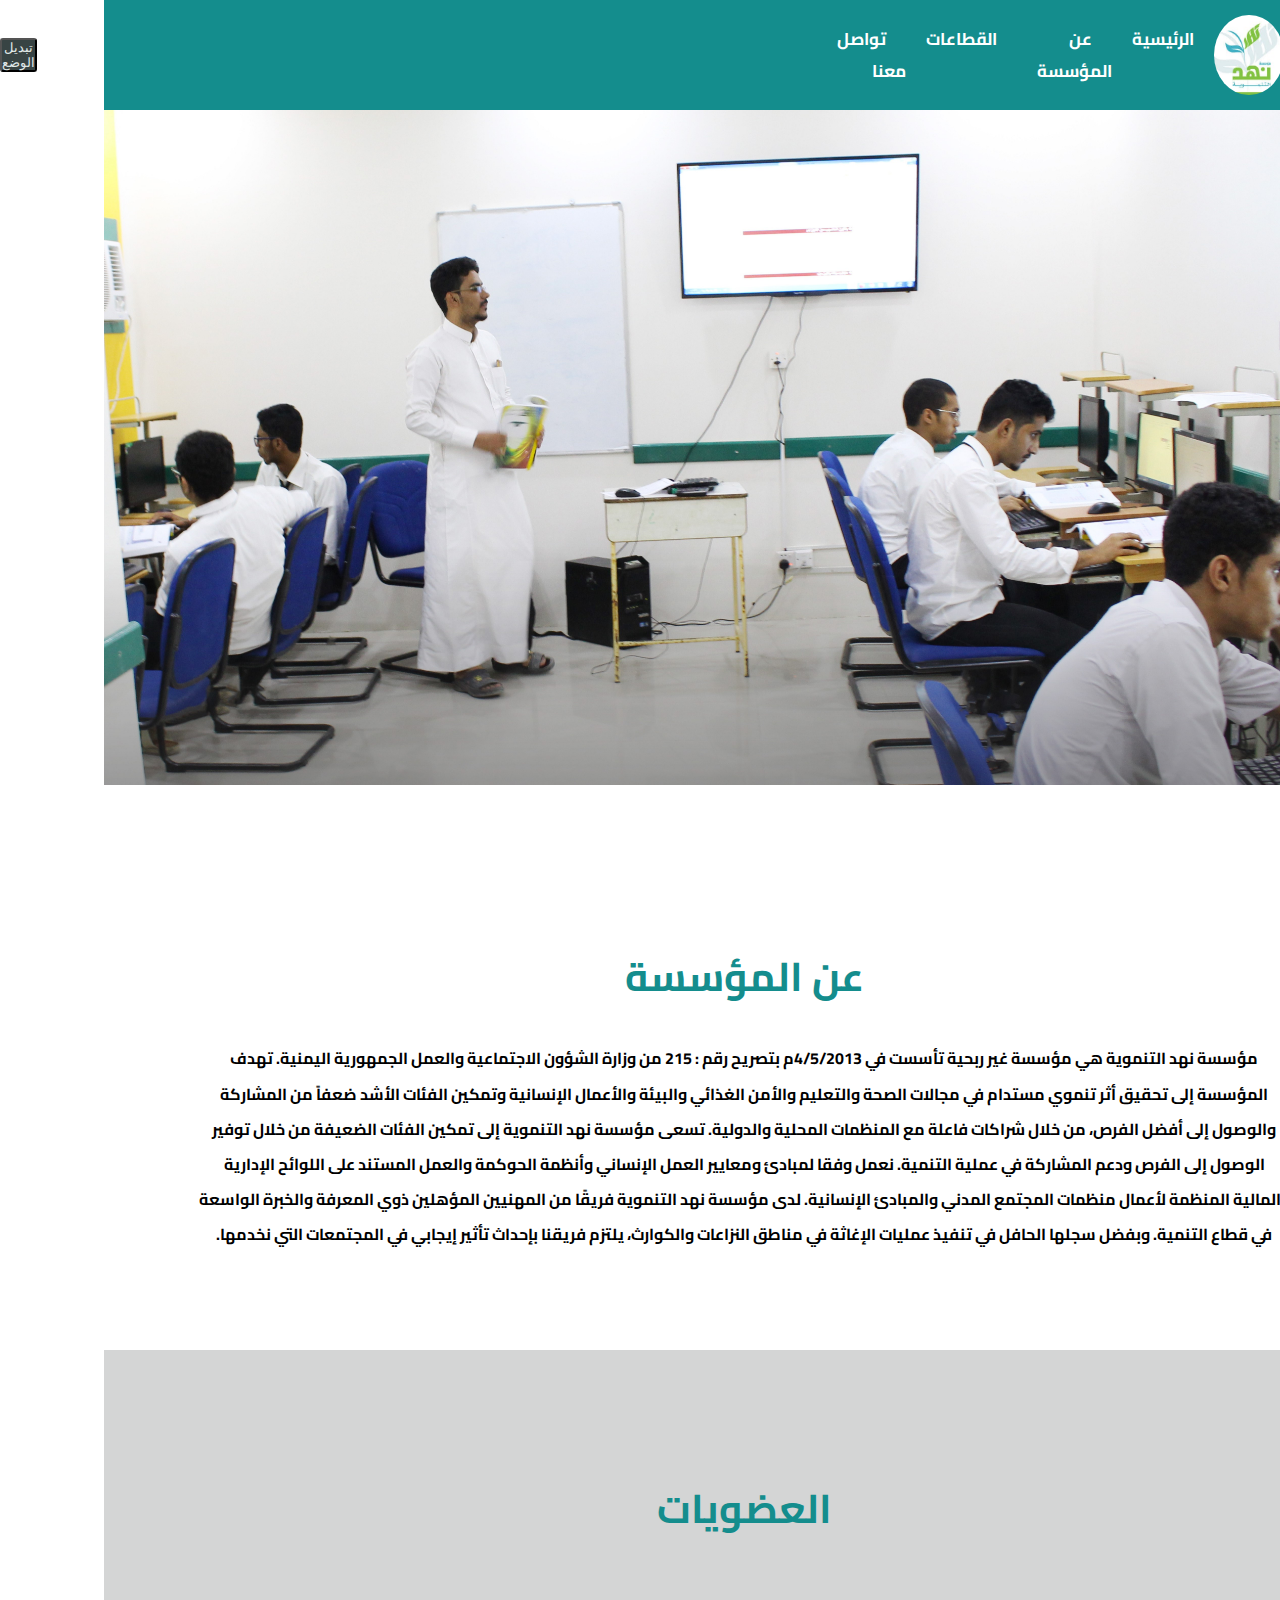
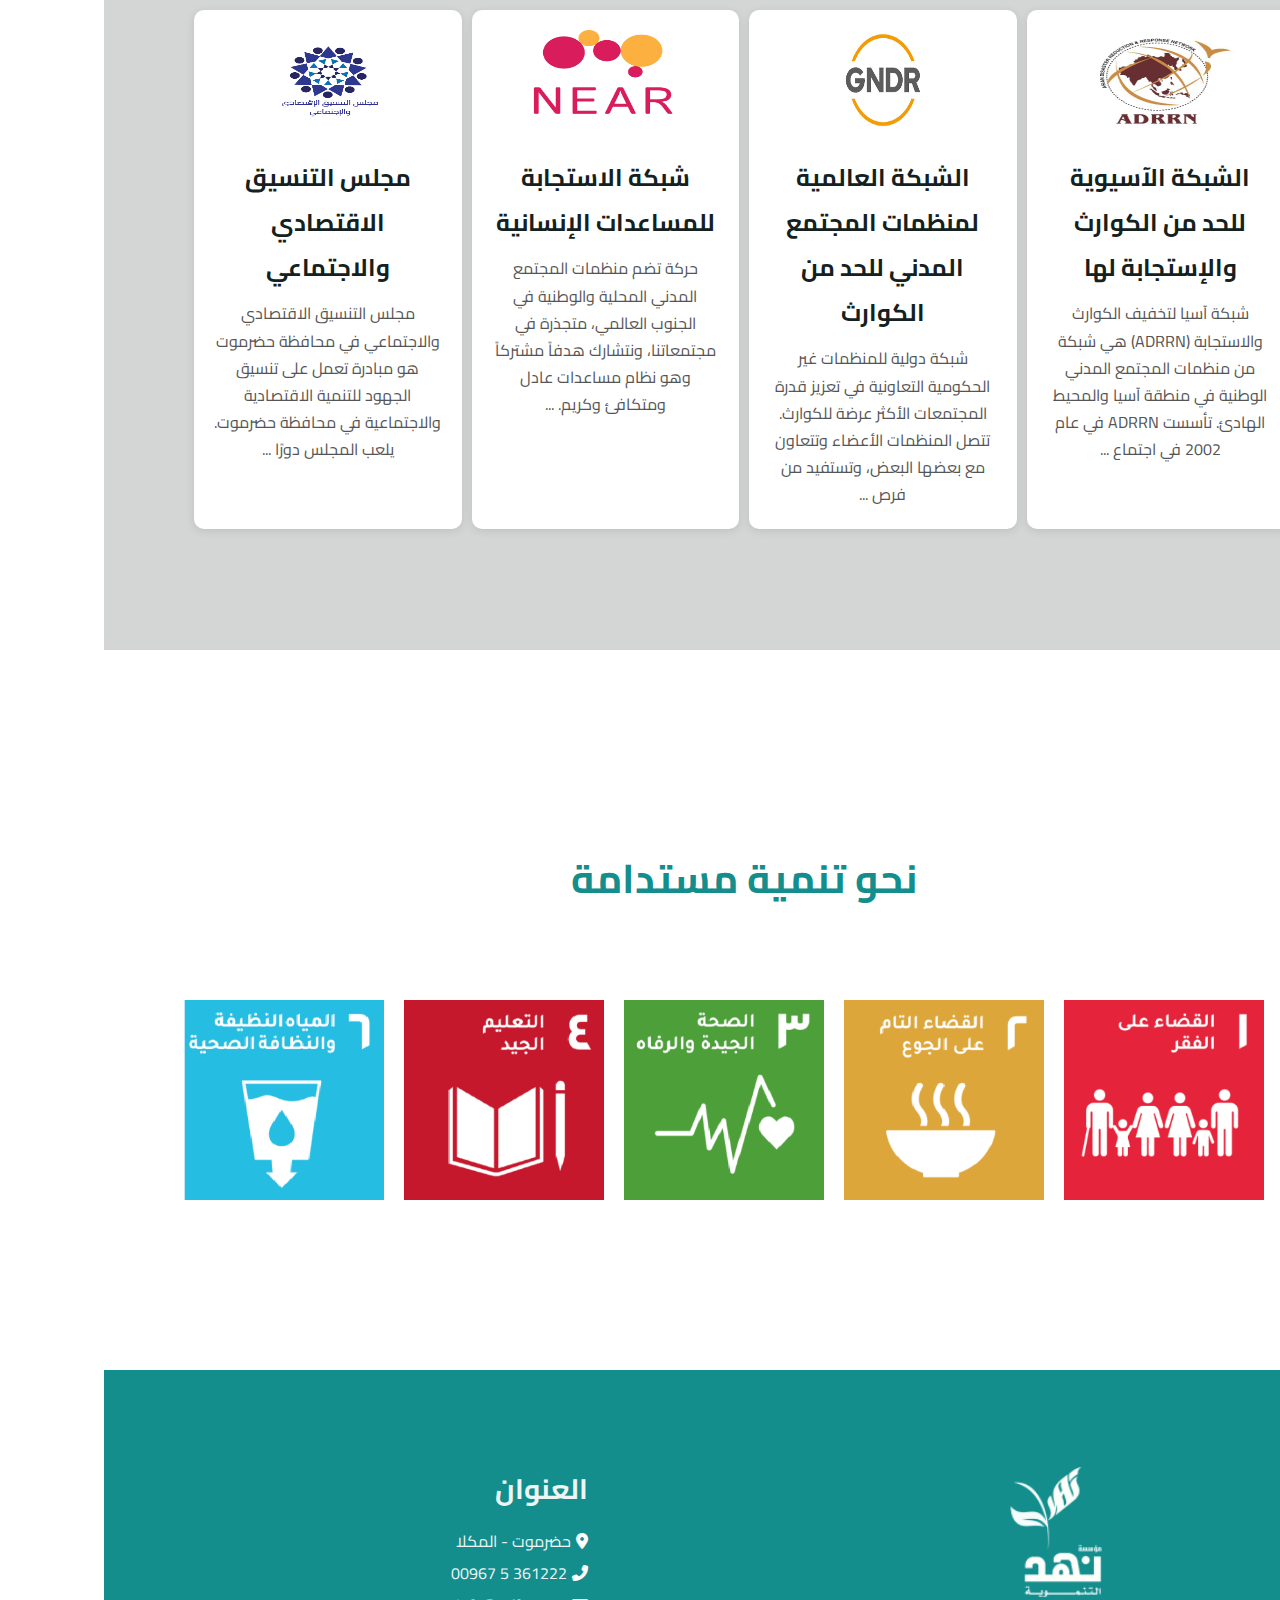
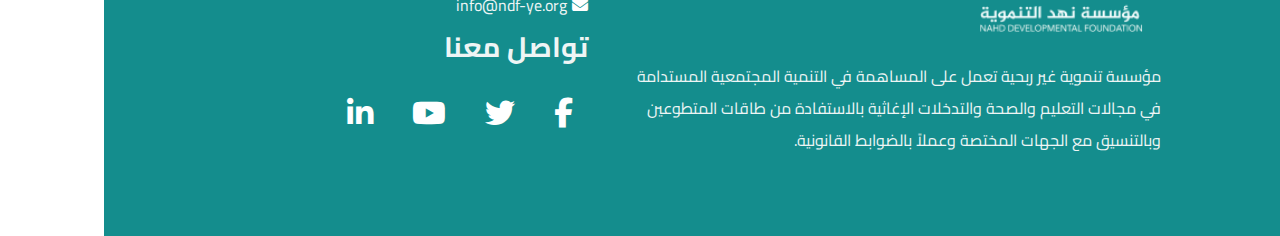
<file: index.html>
<html >
<head>
    <meta charset="UTF-8">
    <meta thhp-equiv="X-UA-Compatible" content="IE=edge,chrome=1">
    <meta name="viewport" content="width=device-width, initial-scale=1.0">
    <title>مؤسسة نهد للتنمية </title>
    <!--Style Link-->
    <link rel="stylesheet" href="style.css">
    <link rel="stylesheet" href="https://cdnjs.cloudflare.com/ajax/libs/font-awesome/6.7.2/css/all.min.css" integrity="sha512-Evv84Mr4kqVGRNSgIGL/F/aIDqQb7xQ2vcrdIwxfjThSH8CSR7PBEakCr51Ck+w+/U6swU2Im1vVX0SVk9ABhg==" crossorigin="anonymous" referrerpolicy="no-referrer" />
    <link rel="preconnect" href="https://fonts.googleapis.com">
<link rel="preconnect" href="https://fonts.gstatic.com" crossorigin>
<link href="https://fonts.googleapis.com/css2?family=Cairo:wght@200..1000&display=swap" rel="stylesheet">

</head>
<body dir="rtl" class="light">
    <!--Header Started-->
    <header>
        <div id="navbar">
            <img src="img/logo.jpg" alt="Nahad-Development">
            <nav>
                <ul>
                    <li><a href="index.html">الرئيسية </a></li>
                    <li><a href="about.html">عن المؤسسة </a></li>
           <li>
            <a href="sections.html">القطاعات</a></li>
                             <li><a href="#contact">تواصل معنا</a></li>
                </ul>
            </nav>
            <button id="toggle-button">تبديل الوضع</button>
        </div>
        <div class="content">
        </div>
    </header>
    <!--Header End-->
<main>
    <!--About Start-->
    <section id="about">
        <div class="container">
            <div class="title">
                <h2>عن المؤسسة </h2>
                <p>مؤسسة نهد التنموية هي مؤسسة غير ربحية تأسست في 4/5/2013م بتصريح رقم : 215 من وزارة الشؤون الاجتماعية والعمل الجمهورية اليمنية.

تهدف المؤسسة إلى تحقيق أثر تنموي مستدام في مجالات الصحة والتعليم والأمن الغذائي والبيئة والأعمال الإنسانية وتمكين الفئات الأشد ضعفاً من المشاركة والوصول إلى أفضل الفرص، من خلال شراكات فاعلة مع المنظمات المحلية والدولية.

تسعى مؤسسة نهد التنموية إلى تمكين الفئات الضعيفة من خلال توفير الوصول إلى الفرص ودعم المشاركة في عملية التنمية. نعمل وفقا لمبادئ ومعايير العمل الإنساني وأنظمة الحوكمة والعمل المستند على اللوائح الإدارية والمالية المنظمة لأعمال منظمات المجتمع المدني والمبادئ الإنسانية.

لدى مؤسسة نهد التنموية فريقًا من المهنيين المؤهلين ذوي المعرفة والخبرة الواسعة في قطاع التنمية. وبفضل سجلها الحافل في تنفيذ عمليات الإغاثة في مناطق النزاعات والكوارث، يلتزم فريقنا بإحداث تأثير إيجابي في المجتمعات التي نخدمها.</p>
                 </div>
        
        </div>

    </section>
        <!--About End-->
        <!--memberships start-->
<section id="memberships">
    <div class="container">
        <div class="title">
            <h2>العضويات</h2>
        </div>
        <div class="cards">
        <div class="card">
        <img src="img/ADRRN.jpg" alt="شعار ADDRN" onmouseenter="moveImage(this)" 
             onmouseleave="resetImage(this)">
        <h3>الشبكة الآسيوية للحد من الكوارث والإستجابة لها</h3>
        <p>شبكة آسيا لتخفيف الكوارث والاستجابة (ADRRN) هي شبكة من منظمات 
            المجتمع المدني 
            الوطنية في منطقة آسيا والمحيط الهادئ. تأسست ADRRN 
            في عام 2002 في اجتماع ...</p>
    </div>
     <div class="card">
        <img src="img/GNDR.png" alt="شعار GNDA" 
        onmouseenter="moveImage(this)" 
             onmouseleave="resetImage(this)">
        <h3>الشبكة العالمية لمنظمات المجتمع المدني للحد من الكوارث</h3>
        <p>شبكة دولية للمنظمات غير الحكومية التعاونية
             في تعزيز قدرة المجتمعات الأكثر عرضة للكوارث. تتصل المنظمات الأعضاء وتتعاون مع بعضها البعض، وتستفيد من فرص ...</p>
    </div>
     <div class="card">
        <img src="img/NEAR.png" alt="شعار NEAR"
        onmouseenter="moveImage(this)" 
             onmouseleave="resetImage(this)">
        <h3>شبكة الاستجابة للمساعدات الإنسانية</h3>
        <p>حركة تضم منظمات المجتمع المدني المحلية والوطنية
             في الجنوب العالمي، متجذرة في مجتمعاتنا، ونتشارك هدفاً مشتركاً وهو نظام مساعدات عادل ومتكافئ وكريم. ...</p>
    </div>
     <div class="card">
        <img src="img/MI.png" alt="شعار المجلس الإقتصادي "
        onmouseenter="moveImage(this)" 
             onmouseleave="resetImage(this)">
        <h3>مجلس التنسيق الاقتصادي والاجتماعي</h3>
        <p>مجلس التنسيق الاقتصادي والاجتماعي في محافظة حضرموت هو
             مبادرة تعمل على تنسيق الجهود للتنمية الاقتصادية والاجتماعية في محافظة حضرموت. يلعب المجلس دورًا ...</p>
    </div>

    </div>
    </div>
</section>

        <!--memberships End-->
<!-- Development start-->
 <section id="development">
    <div class="container">
        <div class="title">
            <h2>نحو تنمية مستدامة </h2>
            </div>
            <div class="images">
 <div class="image">
    <img src="img/faqr.png">
 </div>
 <div class="image">
    <img src="img/gooa.png">
 </div>
 <div class="image">
    <img src="img/seha.png">
 </div>
 <div class="image">
    <img src="img/taaleem.png">
 </div>
 <div class="image">
    <img src="img/meyah.png">
 </div>
</div>
</div>
 </section>
 <!-- Development End-->
<!-- Contact start-->
 <section id="contact">
    <div class="container">
        <div class="contact-content">
            <div class="contact-info">
                
                    <img src="img/logowithoutbg.png">
                    <p>مؤسسة تنموية غير ربحية تعمل على المساهمة في التنمية 
                        المجتمعية المستدامة في مجالات التعليم والصحة والتدخلات الإغاثية بالاستفادة من طاقات المتطوعين وبالتنسيق مع الجهات المختصة وعملاً بالضوابط القانونية.
</p>
                    
</p>
                </div>
                <div>
                    <h3>العنوان</h3>
                    <p><i class="fa-solid fa-location-dot"></i>حضرموت - المكلا </p>
                    <p><i class="fa-solid fa-phone-flip"></i>361222 5 00967</p>
                    <p><i class="fa-solid fa-envelope"></i>info@ndf-ye.org
                    <h3>تواصل معنا</h3>
                    <a href="#"><i class="fa-brands fa-facebook-f"></i></a>
                    <a href="#"><i class="fa-brands fa-twitter"></i></a>
                    <a href="#"><i class="fa-brands fa-youtube"></i></a>
                    <a href="#"><i class="fa-brands fa-linkedin-in"></i></a>


                </div>
            </div>
        </div>
    
 </section>
 <!-- Contact End-->

</main>
<script src="main.js">
</script>
</body>
</html>
</file>
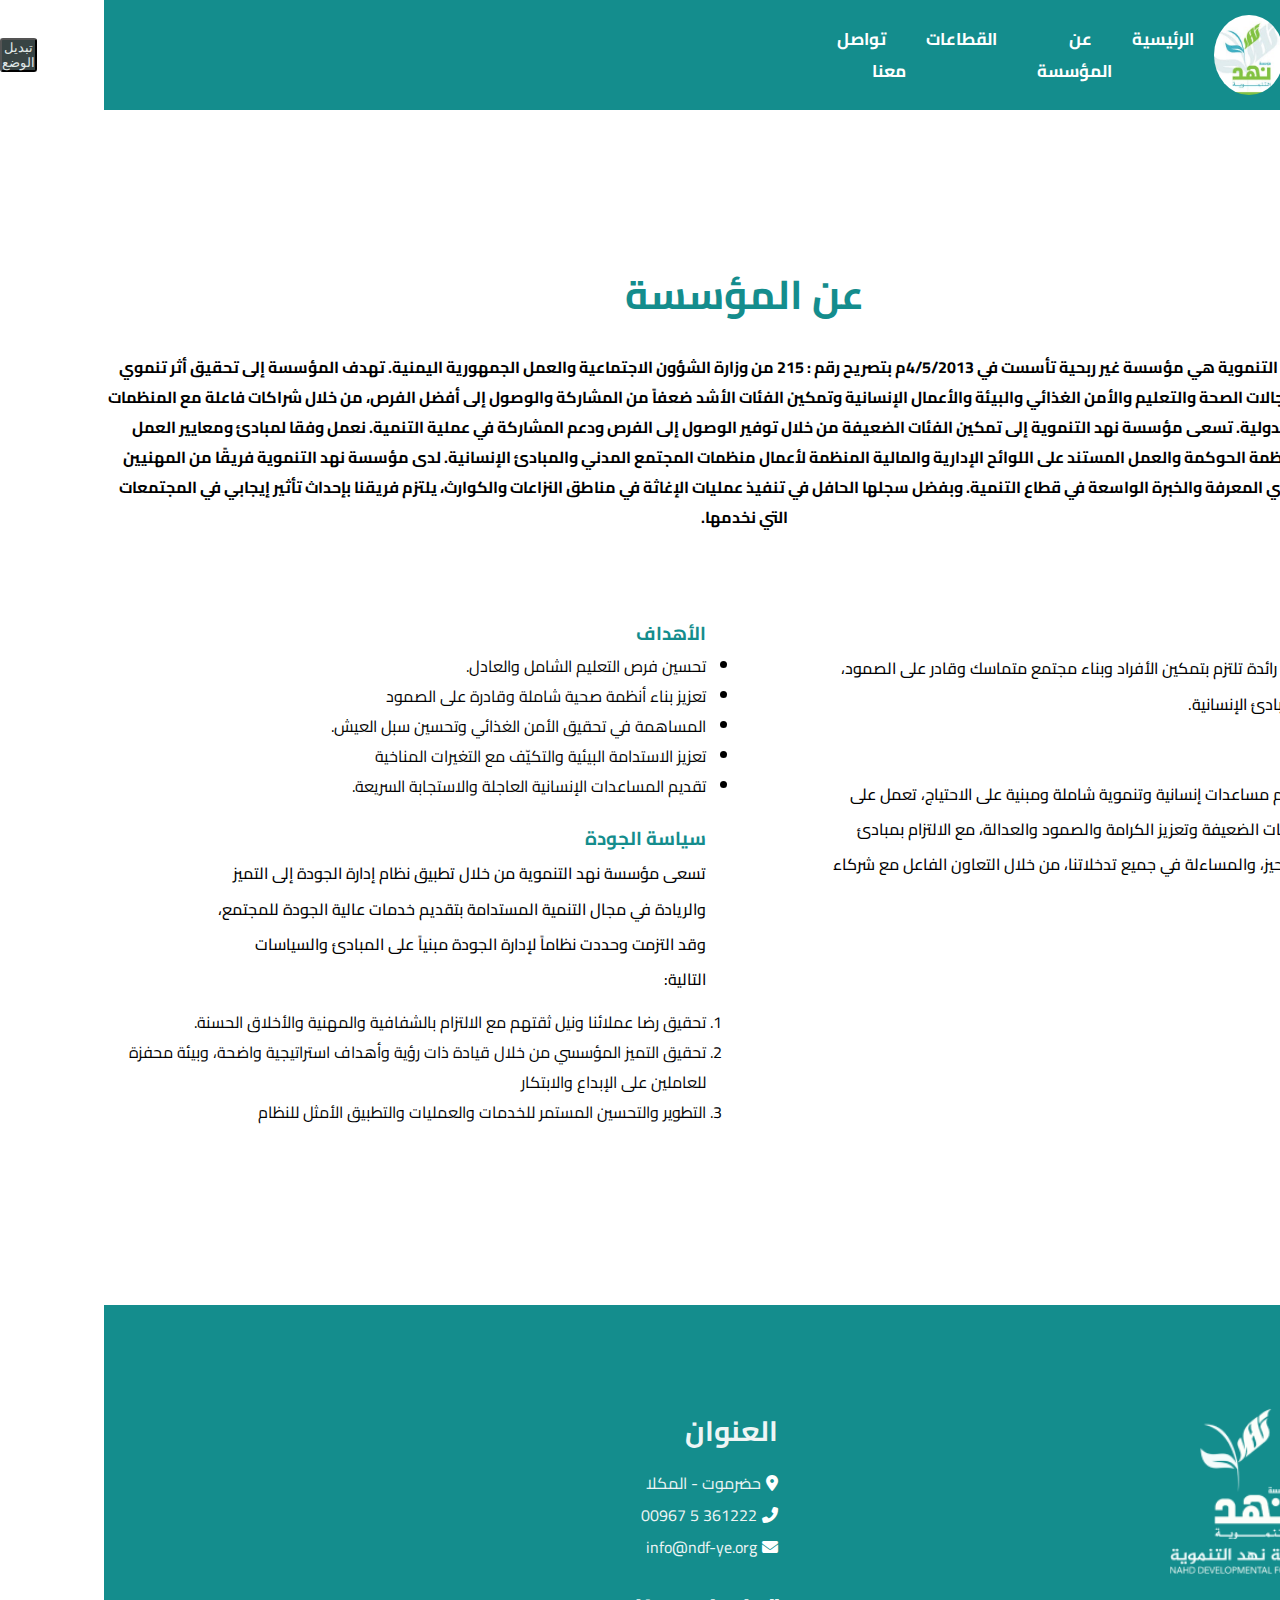
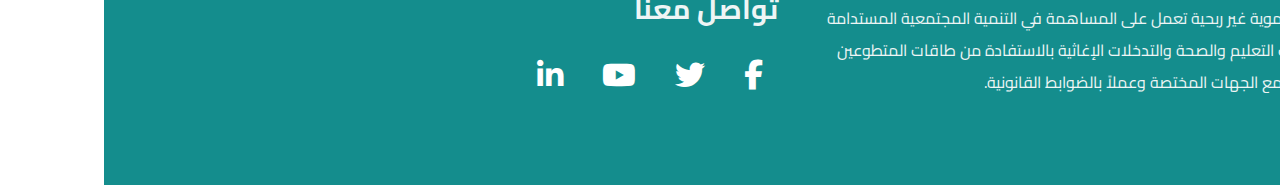
<file: about.html>
<html >
<head>
    <meta charset="UTF-8">
    <meta name="viewport" content="width=device-width, initial-scale=1.0">
    <title>عن المؤسسة  </title>
    <!--Style Link-->
    <link rel="stylesheet" href="about.css">
    <link rel="stylesheet" href="https://cdnjs.cloudflare.com/ajax/libs/font-awesome/6.7.2/css/all.min.css" integrity="sha512-Evv84Mr4kqVGRNSgIGL/F/aIDqQb7xQ2vcrdIwxfjThSH8CSR7PBEakCr51Ck+w+/U6swU2Im1vVX0SVk9ABhg==" crossorigin="anonymous" referrerpolicy="no-referrer" />
<link rel="preconnect" href="https://fonts.googleapis.com">
<link rel="preconnect" href="https://fonts.gstatic.com" crossorigin>
<link href="https://fonts.googleapis.com/css2?family=Cairo:wght@200..1000&display=swap" rel="stylesheet">
</head>
<body dir="rtl" class="light">
    <!--Header Started-->
    <header>
        <div id="navbar">
            <img src="img/logo.jpg" alt="Nahad-Development">
            <nav>
                <ul>
                    <li><a href="index.html">الرئيسية </a></li>
                    <li><a href="about.html">عن المؤسسة </a></li>
                    <li><a href="sections.html">القطاعات </a></li>
                    <li><a href="#contact">تواصل معنا</a></li>
                </ul>
            </nav>
                        <button id="toggle-button">تبديل الوضع</button>

        </div>
    </header>
    <main>
    <!--About Start-->
    <section id="about">
        <div class="container">
            <div class="title">
                <h2>عن المؤسسة </h2>
                <p>مؤسسة نهد التنموية هي مؤسسة غير ربحية تأسست في 4/5/2013م بتصريح رقم : 215 من وزارة الشؤون الاجتماعية والعمل الجمهورية اليمنية.

تهدف المؤسسة إلى تحقيق أثر تنموي مستدام في مجالات الصحة والتعليم والأمن الغذائي والبيئة والأعمال الإنسانية وتمكين الفئات الأشد ضعفاً من المشاركة والوصول إلى أفضل الفرص، من خلال شراكات فاعلة مع المنظمات المحلية والدولية.

تسعى مؤسسة نهد التنموية إلى تمكين الفئات الضعيفة من خلال توفير الوصول إلى الفرص ودعم المشاركة في عملية التنمية. نعمل وفقا لمبادئ ومعايير العمل الإنساني وأنظمة الحوكمة والعمل المستند على اللوائح الإدارية والمالية المنظمة لأعمال منظمات المجتمع المدني والمبادئ الإنسانية.

لدى مؤسسة نهد التنموية فريقًا من المهنيين المؤهلين ذوي المعرفة والخبرة الواسعة في قطاع التنمية. وبفضل سجلها الحافل في تنفيذ عمليات الإغاثة في مناطق النزاعات والكوارث، يلتزم فريقنا بإحداث تأثير إيجابي في المجتمعات التي نخدمها.</p>
                 </div>
        <div class="about-content">
            <div>
            <h3> الرؤية </h3>  
         <p>مؤسسة تنموية رائدة تلتزم بتمكين الأفراد وبناء مجتمع متماسك وقادر على الصمود، مسترشدين بالمبادئ الإنسانية.</p>
<h3>الرسالة</h3>
<p>نسعى الى تقديم مساعدات إنسانية وتنموية شاملة ومبنية على الاحتياج، تعمل على تمكين المجتمعات الضعيفة وتعزيز الكرامة والصمود والعدالة، مع الالتزام بمبادئ الحياد، وعدم التحيز، والمساءلة في جميع تدخلاتنا، من خلال التعاون الفاعل مع شركاء التنمية</p>
<h3>القيم </h3>
<ul>
    <li>الإنسانية </li>
    <li>عدم التحيز </li>
    <li>الحياد  </li>
    <li>الإستقلالية</li>
    <li>المساءلة </li>
    <li>المشاركة </li>
    <li>النزاهة</li>
</ul>
</div>
<div class="left">
<h3>الأهداف</h3>
<ul>
    <li>تحسين فرص التعليم الشامل والعادل.</li>
    <li>تعزيز بناء أنظمة صحية شاملة وقادرة على الصمود</li>
    <li>المساهمة في تحقيق الأمن الغذائي وتحسين سبل العيش.</li>
    <li>تعزيز الاستدامة البيئية والتكيّف مع التغيرات المناخية</li>
    <li>تقديم المساعدات الإنسانية العاجلة والاستجابة السريعة.</li>
</ul>
<h3>سياسة الجودة</h3>
<p>تسعى مؤسسة نهد التنموية من خلال تطبيق نظام إدارة الجودة إلى التميز والريادة في مجال التنمية المستدامة بتقديم خدمات عالية الجودة للمجتمع، وقد التزمت وحددت نظاماً لإدارة الجودة مبنياً على المبادئ والسياسات التالية:</p>
<ol>
    <li>تحقيق رضا عملائنا ونيل ثقتهم مع الالتزام بالشفافية والمهنية والأخلاق الحسنة.</li>
    <li>تحقيق التميز المؤسسي من خلال قيادة ذات رؤية وأهداف استراتيجية واضحة، وبيئة محفزة للعاملين على الإبداع والابتكار</li>
    <li>التطوير والتحسين المستمر للخدمات والعمليات والتطبيق الأمثل للنظام</li>
</ol>
</div>
        </div>
        
        </div>

    </section>
        <!--About End-->
    <!-- Contact start-->
 <section id="contact">
    <div class="container">
        <div class="contact-content">
            <div class="contact-info">
                
                    <img src="img/logowithoutbg.png">
                    <p>مؤسسة تنموية غير ربحية تعمل على المساهمة في التنمية 
                        المجتمعية المستدامة في مجالات التعليم والصحة والتدخلات الإغاثية بالاستفادة من طاقات المتطوعين وبالتنسيق مع الجهات المختصة وعملاً بالضوابط القانونية.
</p>
                    
</p>
                </div>
                <div>
                    <h3>العنوان</h3>
                    <p><i class="fa-solid fa-location-dot"></i>حضرموت - المكلا </p>
                    <p><i class="fa-solid fa-phone-flip"></i>361222 5 00967</p>
                    <p><i class="fa-solid fa-envelope"></i>info@ndf-ye.org
                    <h3>تواصل معنا</h3>
                    <a href="#"><i class="fa-brands fa-facebook-f"></i></a>
                    <a href="#"><i class="fa-brands fa-twitter"></i></a>
                    <a href="#"><i class="fa-brands fa-youtube"></i></a>
                    <a href="#"><i class="fa-brands fa-linkedin-in"></i></a>


                </div>
            </div>
        </div>
    
 </section>

        </main>
        <script src="main.js">

</script>
        </body>
        </html>
</file>
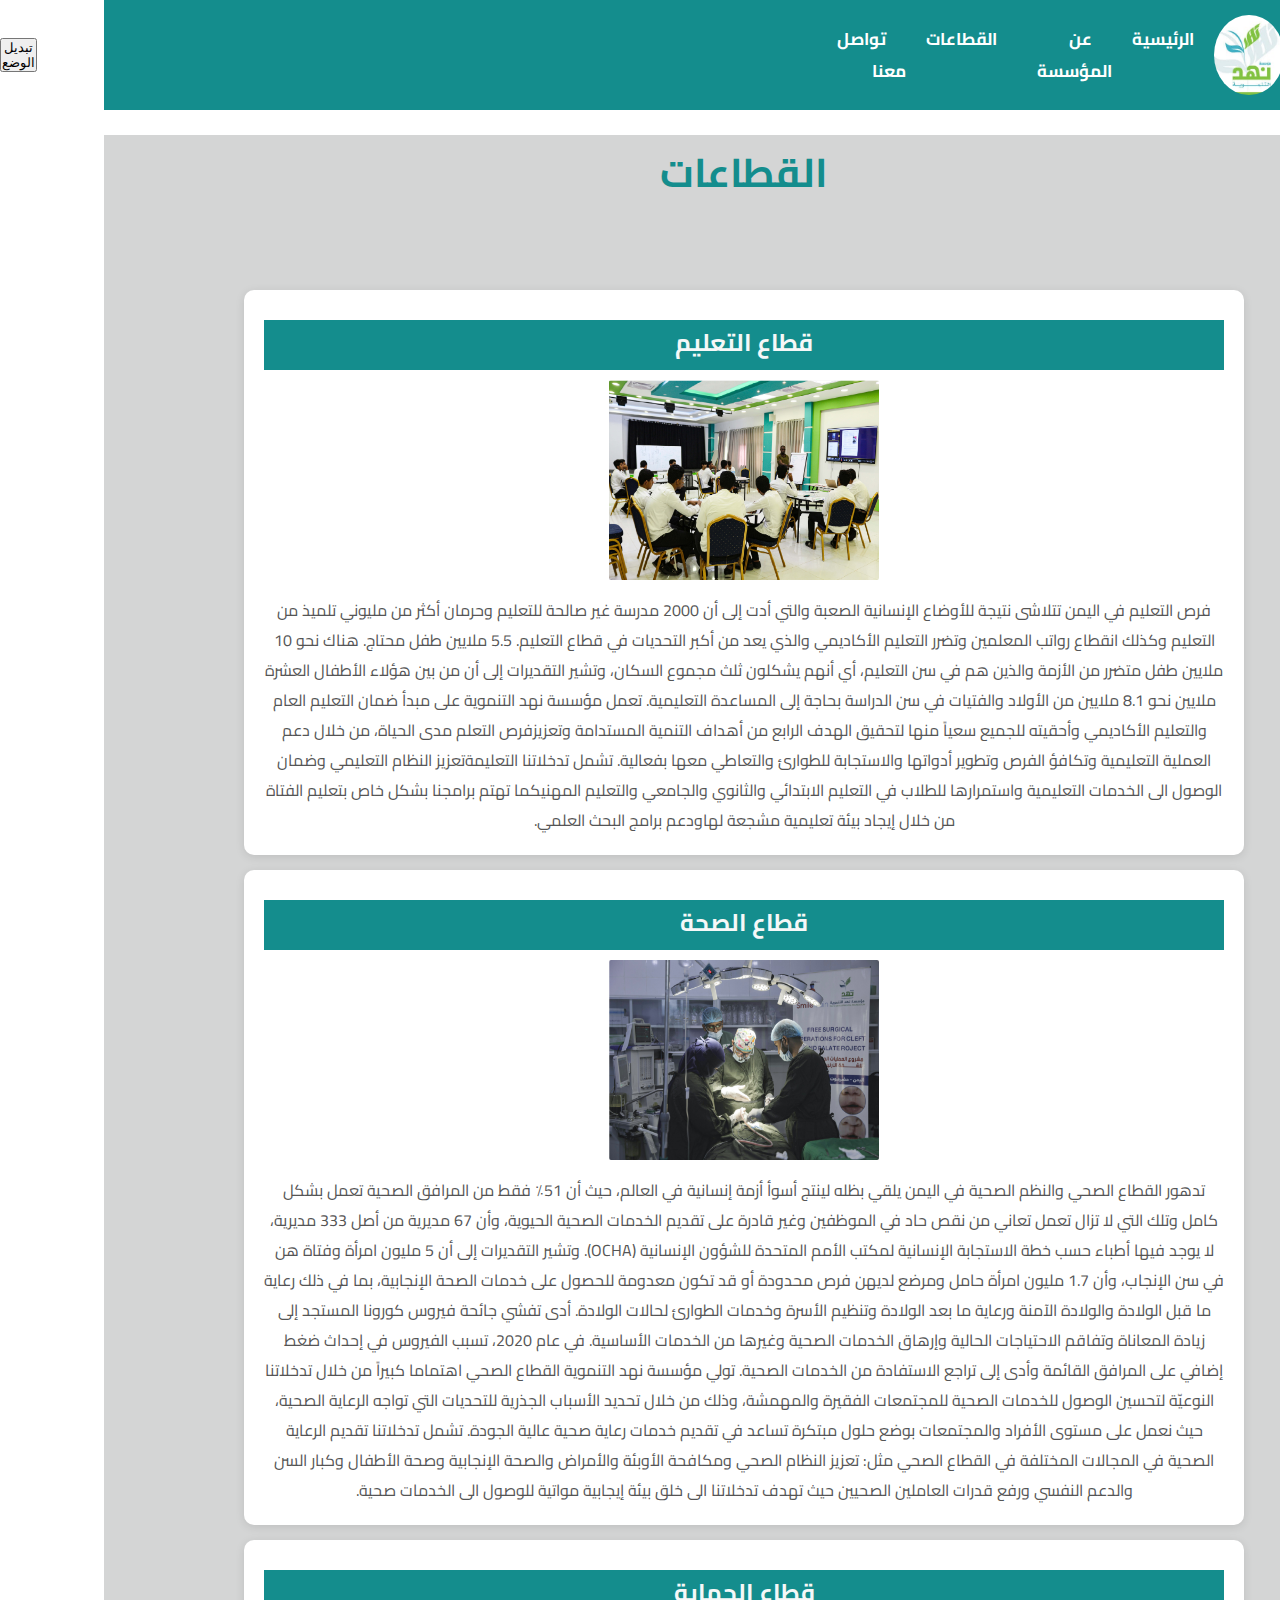
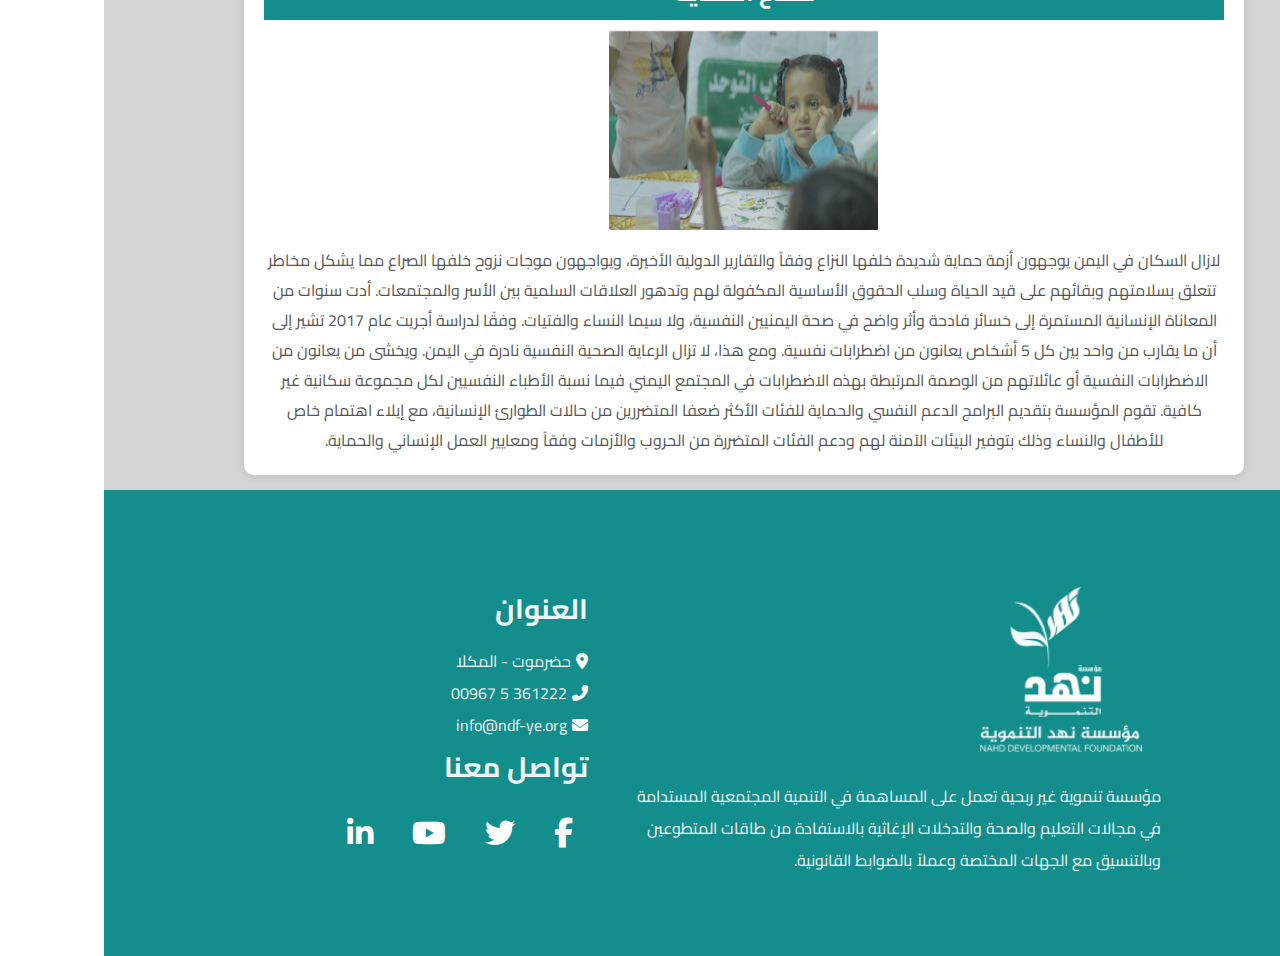
<file: sections.html>
<html >
<head>
    <meta charset="UTF-8">
    <meta name="viewport" content="width=device-width, initial-scale=1.0">
    <title>القطاعات</title>
    <!--Style Link-->
    <link rel="stylesheet" href="sections.css">
    <link rel="stylesheet" href="https://cdnjs.cloudflare.com/ajax/libs/font-awesome/6.7.2/css/all.min.css" integrity="sha512-Evv84Mr4kqVGRNSgIGL/F/aIDqQb7xQ2vcrdIwxfjThSH8CSR7PBEakCr51Ck+w+/U6swU2Im1vVX0SVk9ABhg==" crossorigin="anonymous" referrerpolicy="no-referrer" />
<link rel="preconnect" href="https://fonts.googleapis.com">
<link rel="preconnect" href="https://fonts.gstatic.com" crossorigin>
<link href="https://fonts.googleapis.com/css2?family=Cairo:wght@200..1000&display=swap" rel="stylesheet">
</head>
<body dir="rtl" class="light">
    <!--Header Started-->
    <header>
        <div id="navbar">
            <img src="img/logo.jpg" alt="Nahad-Development">
            <nav>
                <ul>
                    <li><a href="index.html">الرئيسية </a></li>
                    <li><a href="about.html">عن المؤسسة </a></li>
           <li>
            <a href="sections.html">القطاعات</a></li>
         
                    <li><a href="#contact">تواصل معنا</a></li>
                </ul>
            </nav>
        <button id="toggle-button">تبديل الوضع</button>

        </div>
        
    </header>
    <main>
        <section id="sections">
    <div class="container">
        <div class="title">
            <h2>القطاعات</h2>
        </div>
        <div class="cards">
        <div class="card">
             <h3>قطاع التعليم </h3>
        <img src="img/qtaaleem.png" alt="قطاع التعليم">
       
        <p>فرص التعليم في اليمن تتلاشى نتيجة للأوضاع الإنسانية الصعبة والتي أدت إلى أن 2000 مدرسة غير صالحة للتعليم وحرمان أكثر من مليوني تلميذ من التعليم وكذلك انقطاع رواتب المعلمين وتضرر التعليم الأكاديمي والذي يعد من أكبر التحديات في قطاع التعليم. 5.5 ملايين طفل محتاج. هناك نحو 10 ملايين طفل متضرر من الأزمة والذين هم في سن التعليم، أي أنهم يشكلون ثلث مجموع السكان، وتشير التقديرات إلى أن من بين هؤلاء الأطفال العشرة ملايين نحو 8.1 ملايين من الأولاد والفتيات في سن الدراسة بحاجة إلى المساعدة التعليمية.
            تعمل مؤسسة نهد التنموية على مبدأ ضمان التعليم العام والتعليم الأكاديمي وأحقيته للجميع سعياً منها لتحقيق الهدف الرابع من أهداف التنمية المستدامة وتعزيزفرص التعلم مدى الحياة، من خلال دعم العملية التعليمية وتكافؤ الفرص وتطوير أدواتها والاستجابة للطوارئ والتعاطي معها بفعالية.

تشمل تدخلاتنا التعليمةتعزيز النظام التعليمي وضمان الوصول الى الخدمات التعليمية واستمرارها للطلاب في التعليم الابتدائي والثانوي والجامعي والتعليم المهنيكما تهتم برامجنا بشكل خاص بتعليم الفتاة من خلال إيجاد بيئة تعليمية مشجعة لهاودعم برامج البحث العلمي.
        </p>
    </div>
     <div class="card">
        <h3>قطاع الصحة </h3>
             <img src="img/qsehaa.png" alt="قطاع الصحة" >
        <p>تدهور القطاع الصحي والنظم الصحية في اليمن يلقي بظله لينتج أسوأ أزمة إنسانية في العالم، حيث أن 51٪ فقط من المرافق الصحية تعمل بشكل كامل وتلك التي لا تزال تعمل تعاني من نقص حاد في الموظفين وغير قادرة على تقديم الخدمات الصحية الحيوية، وأن 67 مديرية من أصل 333 مديرية، لا يوجد فيها أطباء حسب خطة الاستجابة الإنسانية لمكتب الأمم المتحدة للشؤون الإنسانية (OCHA). وتشير التقديرات إلى أن 5 مليون امرأة وفتاة هن في سن الإنجاب، وأن 1.7 مليون امرأة حامل ومرضع لديهن فرص محدودة أو قد تكون معدومة للحصول على خدمات الصحة الإنجابية، بما في ذلك رعاية ما قبل الولادة والولادة الآمنة ورعاية ما بعد الولادة وتنظيم الأسرة وخدمات الطوارئ لحالات الولادة.

أدى تفشي جائحة فيروس كورونا المستجد إلى زيادة المعاناة وتفاقم الاحتياجات الحالية وإرهاق الخدمات الصحية وغيرها من الخدمات الأساسية. في عام 2020، تسبب الفيروس في إحداث ضغط إضافي على المرافق القائمة وأدى إلى تراجع الاستفادة من الخدمات الصحية.
تولي مؤسسة نهد التنموية القطاع الصحي اهتماما كبيراً من خلال تدخلاتنا النوعيّة لتحسين الوصول للخدمات الصحية للمجتمعات الفقيرة والمهمشة، وذلك من خلال تحديد الأسباب الجذرية للتحديات التي تواجه الرعاية الصحية، حيث نعمل على مستوى الأفراد والمجتمعات بوضع حلول مبتكرة تساعد في تقديم خدمات رعاية صحية عالية الجودة.

تشمل تدخلاتنا تقديم الرعاية الصحية في المجالات المختلفة في القطاع الصحي مثل: تعزيز النظام الصحي ومكافحة الأوبئة والأمراض والصحة الإنجابية وصحة الأطفال وكبار السن والدعم النفسي ورفع قدرات العاملين الصحيين حيث تهدف تدخلاتنا الى خلق بيئة إيجابية مواتية للوصول الى الخدمات صحية.</p>
    </div>
     <div class="card">
    
        <h3>قطاع الحماية </h3>
            <img src="img/hemaya.png" alt="قطاع الحماية "
     >
        <p>لازال السكان في اليمن يوجهون أزمة حماية شديدة خلفها النزاع وفقاً والتقارير الدولية الأخيرة، ويواجهون موجات نزوح خلفها الصراع مما يشكل مخاطر تتعلق بسلامتهم وبقائهم على قيد الحياة وسلب الحقوق الأساسية المكفولة لهم وتدهور العلاقات السلمية بين الأسر والمجتمعات. أدت سنوات من المعاناة الإنسانية المستمرة إلى خسائر فادحة وأثر واضح في صحة اليمنيين النفسية، ولا سيما النساء والفتيات. وفقًا لدراسة أجريت عام 2017 تشير إلى أن ما يقارب من واحد بين كل 5 أشخاص يعانون من اضطرابات نفسية. ومع هذا، لا تزال الرعاية الصحية النفسية نادرة في اليمن. ويخشى من يعانون من الاضطرابات النفسية أو عائلاتهم من الوصمة المرتبطة بهذه الاضطرابات في المجتمع اليمني فيما نسبة الأطباء النفسيين لكل مجموعة سكانية غير كافية.
            تقوم المؤسسة بتقديم البرامج الدعم النفسي والحماية للفئات الأكثر ضعفا المتضررين من حالات الطوارئ الإنسانية، مع إيلاء اهتمام خاص للأطفال والنساء وذلك بتوفير البيئات الآمنة لهم ودعم الفئات المتضررة من الحروب والأزمات وفقاً ومعايير العمل الإنساني والحماية.
        </p>
    </div>
    

    </div>
    </div>
</section>
<section id="contact">
    <div class="container">
        <div class="contact-content">
            <div class="contact-info">
                
                    <img src="img/logowithoutbg.png">
                    <p>مؤسسة تنموية غير ربحية تعمل على المساهمة في التنمية 
                        المجتمعية المستدامة في مجالات التعليم والصحة والتدخلات الإغاثية بالاستفادة من طاقات المتطوعين وبالتنسيق مع الجهات المختصة وعملاً بالضوابط القانونية.
</p>
                    
</p>
                </div>
                <div>
                    <h3>العنوان</h3>
                    <p><i class="fa-solid fa-location-dot"></i>حضرموت - المكلا </p>
                    <p><i class="fa-solid fa-phone-flip"></i>361222 5 00967</p>
                    <p><i class="fa-solid fa-envelope"></i>info@ndf-ye.org
                    <h3>تواصل معنا</h3>
                    <a href="#"><i class="fa-brands fa-facebook-f"></i></a>
                    <a href="#"><i class="fa-brands fa-twitter"></i></a>
                    <a href="#"><i class="fa-brands fa-youtube"></i></a>
                    <a href="#"><i class="fa-brands fa-linkedin-in"></i></a>


                </div>
            </div>
        </div>
    
 </section>


    </main>
<script src="main.js">
</script>
    </body>
    </html>
</file>
<file: style.css>
*{
    padding:0;
    margin: 0;
    box-sizing: border-box;
}
body{
    font-family:"Cairo", sans-serif;
}
ul{
    list-style: none;
}
a{
    text-decoration: none;
}
/* Header Start */
body.light {
    background-color: white;
    color: black;
}

body.dark {
    background-color: black;
    color: white;
    #navbar,#memberships,#about,#development,#contact{
        background-color: black;
       
    }
    #about .title p{
        color: white;
    }

}
header{
    height: 100vh;
}
#navbar{
    height: 110px;
    display: flex;
    justify-content: space-between;
    background-color:rgb(20, 141, 141,1);
    align-items:center ;
}
#navbar img{
width: 70px;
margin-right: 100px;
border-radius: 50%;
}
#navbar ul{
    display: flex;
    margin-left: 800px;
}
#navbar ul li a,.dropbtn{
padding: 15px 20px;
color: white;
font-weight: bolder;
font-size: 17px;
}

#navbar ul li a :hover{
border-bottom: 2px solid rgb(219, 211, 211);
}

header .content{
    display: flex;
    flex-direction: column;
    justify-content: center;
    align-items: center;
    height: 75%;
    background: url('./img/background.jpg')center/cover no-repeat;
    position: relative;

}
#toggle-button{
    margin-left: 5px;
    background-color:rgb(56, 68, 68); 
    color: rgb(224, 233, 233); 
    border-radius: 3px;
}
header .content *{
    z-index: 10;
}
.container{
    max-width: 1100px;
    margin: auto;
}
/* Header End */
/*About start */
#about{
    height: 50vh;
    display: flex;
    justify-content: center;
    align-items: center;
    margin-top: 0px;
    line-height: 2.2;
}
#about .title,
#memberships .title,
#development .title{
    text-align: center;
    margin-bottom: 4rem;
    margin-top: 0;
}
#about h2,
#development h2,
#memberships h2{
    font-size: 40px;
    color:rgb(20, 141, 141,1);
    margin-bottom: 20px;
}
#about .title p{
    font-size: 16px;
    color: black;
    font-weight: bold;
}


/*About End */
/* membership*/
#memberships{
    height:100vh;
    display: flex;
    justify-content: center;
    align-items: center;
    margin-top: 0px;
    background-color:rgb(212, 213, 213);
}

.cards {
            display: flex;
            gap: 10px;
        }
        .card {
            background: white;
            border-radius: 10px;
            box-shadow: 0 2px 10px rgba(0, 0, 0, 0.1);
            padding: 20px;
            text-align: center;
            width: 500px;
        }
        .card img {
            width: 150px;
            height: 100;
            margin-bottom: 15px;
            cursor: pointer;
            transition: transform 0.3s ease;
        }
        .card h3 {
            margin: 10px 0;
            font-size: 1.5em;
            color: rgb(19, 33, 33);
        }
        .card p {
            color: #555;
            line-height: 1.7;
        }
/*Development*/
#development{
    height:80vh;
    display: flex;
    justify-content: center;
    align-items: center;
    margin-top: 0px;
    background-color:rgb(255, 255, 255);
 
}
.images {
display: flex;
gap: 20px;
}
.image{
            padding: 20px;
            text-align: center;
            width: 200px;
            height: 200px;
}
.image img {
            width: 200px;
            height: 200px;
            margin-bottom: 15px;
            
        }
/*Contact*/
#contact{
    padding: 5rem 0;
    background-color: rgb(20, 141, 141,1);
}
#contact .container{
    max-width: 900px;
}
#contact .contact-content{
    display: flex;
    justify-content: space-evenly;
    align-items: center;
}
#contact .contact-content .contact-info{
    width: 60%;

}
#contact .contact-content .contact-info div{
    margin: 10px 0;
    line-height: 1.7;
}
#contact .contact-content  h3{
    font-size: 28px;
    color: rgb(238, 245, 245);
    margin-bottom: 10px;
}

#contact .contact-content p{
    color: rgb(238, 245, 245);
    line-height: 2;
}
#contact .contact-content i{
    color:white;
    margin-left: 5px;
}
#contact .contact-content  a i{
    color: white;
   
    padding: 15px;
    border-radius: 50%;
    font-size: 30px;
}
#contact .contact-content  a i:hover{
    background:white;
    color: rgb(20, 141, 141,1);
}
#contact .contact-info img{
    width: 200px;
    height: 200px;
    margin-bottom: 10px;
}
</file>
<file: about.css>
*{
    padding:0;
    margin: 0;
    box-sizing: border-box;
}
body{
  font-family:"Cairo", sans-serif;

}
ul{
    list-style: none;
}
a{
    text-decoration: none;
}
/* Header Start */
header{
    height: 15vh;
}
#navbar{
    height: 110px;
    display: flex;
    justify-content: space-between;
    background-color:rgb(20, 141, 141,1);
    align-items:center ;
}
#navbar img{
width: 70px;
margin-right: 100px;
border-radius: 50%;
}
#navbar ul{
    display: flex;
    margin-left: 800px;
}
#navbar ul li a{
padding: 15px 20px;
color: white;
font-weight: bolder;
font-size: 17px;
}
#navbar ul li a :hover{
border-bottom: 2px solid rgb(219, 211, 211);
}
#toggle-button{
    margin-left: 5px;
    background-color:rgb(56, 68, 68); 
    color: rgb(224, 233, 233); 
    border-radius: 3px;
}
body.light {
    background-color: white;
    color: black;
}

body.dark {
    background-color: black;
    color: white;
    #navbar,#about,#contact{
        background-color: black;
    }
    #about {
        color: white;
background-color: rgb(72, 75, 75);    }
#about p{
    color: white;
}

}
#about{
    height: 130vh;
    display: flex;
    justify-content: center;
    align-items: center;
    margin-top: 0px;
}
#about .title{
     text-align: center;
    margin-bottom: 4rem;
    margin-top: 0;
}
#about h2{
     font-size: 40px;
    color:rgb(20, 141, 141,1);
    margin-bottom: 20px;
}
#about .title p{
    font-size: 16px;
    color: black;
    font-weight: bold;
}
#about .about-content{
    display: flex;
    justify-content:space-between;
   

}
#about .about-content p{
    color: black;
    margin-bottom: 10px;
    margin-left: 7rem;
    font-weight: 500;
    line-height: 2.2;
}
h3{
    margin-top: 20px;
    color: rgb(20, 141, 141,1);
}
#about .about-content ul{
    list-style-type: disc;
}
/*Contact*/
#contact{
    padding: 5rem 0;
    background-color: rgb(20, 141, 141,1);
}
#contact .container{
    max-width: 900px;
}
#contact .contact-content{
    display: flex;
    justify-content: space-evenly;
    align-items: center;
}
#contact .contact-content .contact-info{
    width: 60%;

}
#contact .contact-content .contact-info div{
    margin: 10px 0;
    line-height: 1.7;
}
#contact .contact-content  h3{
    font-size: 28px;
    color: rgb(238, 245, 245);
    margin-bottom: 10px;
}

#contact .contact-content p{
    color: rgb(238, 245, 245);
    line-height: 2;
}
#contact .contact-content i{
    color:white;
    margin-left: 5px;
}
#contact .contact-content  a i{
    color: white;
   
    padding: 15px;
    border-radius: 50%;
    font-size: 30px;
}
#contact .contact-content  a i:hover{
    background:white;
    color: rgb(20, 141, 141,1);
}
#contact .contact-info img{
    width: 200px;
    height: 200px;
    margin-bottom: 10px;
}
</file>
<file: sections.css>
*{
    padding:0;
    margin: 0;
    box-sizing: border-box;
}
body{
      font-family:"Cairo", sans-serif;


}
ul{
    list-style: none;
}
a{
    text-decoration: none;
}
/* Header Start */
header{
    height: 15vh;
}
#navbar{
    height: 110px;
    display: flex;
    justify-content: space-between;
    background-color:rgb(20, 141, 141,1);
    align-items:center ;
}
#navbar img{
width: 70px;
margin-right: 100px;
border-radius: 50%;
}
#navbar ul{
    display: flex;
    margin-left: 800px;
}
#navbar ul li a,.dropbtn{
padding: 15px 20px;
color: white;
font-weight: bolder;
font-size: 17px;
}

#navbar ul li a :hover{
border-bottom: 2px solid rgb(219, 211, 211);
}

header .content{
    display: flex;
    flex-direction: column;
    justify-content: center;
    align-items: center;
    height: 75%;
    background: url('./img/background.jpg')center/cover no-repeat;
    position: relative;

}

header .content *{
    z-index: 10;
}
body.light {
    background-color: white;
    color: black;
}

body.dark {
    background-color: black;
    color: white;
    #navbar,#contact{
        background-color: black;
       
    }
    #sections{
        background-color: rgb(72, 75, 75);;
    }
}
.container{
    max-width: 1100px;
    margin: auto;
}
#sections{
    height:auto;
    display: flex;
    justify-content: center;
    align-items: center;
    margin-top: 0px;
    background-color:rgb(212, 213, 213);
}

.cards {
            display:block;
            gap: 50px;
        }
        .card {
            background: white;
            border-radius: 10px;
            box-shadow: 0 2px 10px rgba(0, 0, 0, 0.1);
            padding: 20px;
            text-align: center;
            width: 1000px;
            margin-bottom: 15px;
        }
        .card img {
            width: 270px;
            height: 200;
            margin-bottom: 15px;
            border-radius: 2px;
        }
        .card h3 {
            margin: 10px 0;
            font-size: 1.5em;
            color: rgb(245, 248, 248);
        height: 50px;
            background-color: rgb(20, 141, 141,1);;
        }
        .card p {
            color: #555;
        }
    #sections .title{
        text-align: center;
    margin-bottom: 5rem;
    margin-top: 0;
    }
    #sections h2{
    font-size: 40px;
    color:rgb(20, 141, 141,1);
    margin-bottom: 20px;
}
#contact{
    padding: 5rem 0;
    background-color: rgb(20, 141, 141,1);
}
#contact .container{
    max-width: 900px;
}
#contact .contact-content{
    display: flex;
    justify-content: space-evenly;
    align-items: center;
}
#contact .contact-content .contact-info{
    width: 60%;

}
#contact .contact-content .contact-info div{
    margin: 10px 0;
    line-height: 1.7;
}
#contact .contact-content  h3{
    font-size: 28px;
    color: rgb(238, 245, 245);
    margin-bottom: 10px;
}

#contact .contact-content p{
    color: rgb(238, 245, 245);
    line-height: 2;
}
#contact .contact-content i{
    color:white;
    margin-left: 5px;
}
#contact .contact-content  a i{
    color: white;
   
    padding: 15px;
    border-radius: 50%;
    font-size: 30px;
}
#contact .contact-content  a i:hover{
    background:white;
    color: rgb(20, 141, 141,1);
}
#contact .contact-info img{
    width: 200px;
    height: 200px;
    margin-bottom: 10px;
}
</file>
